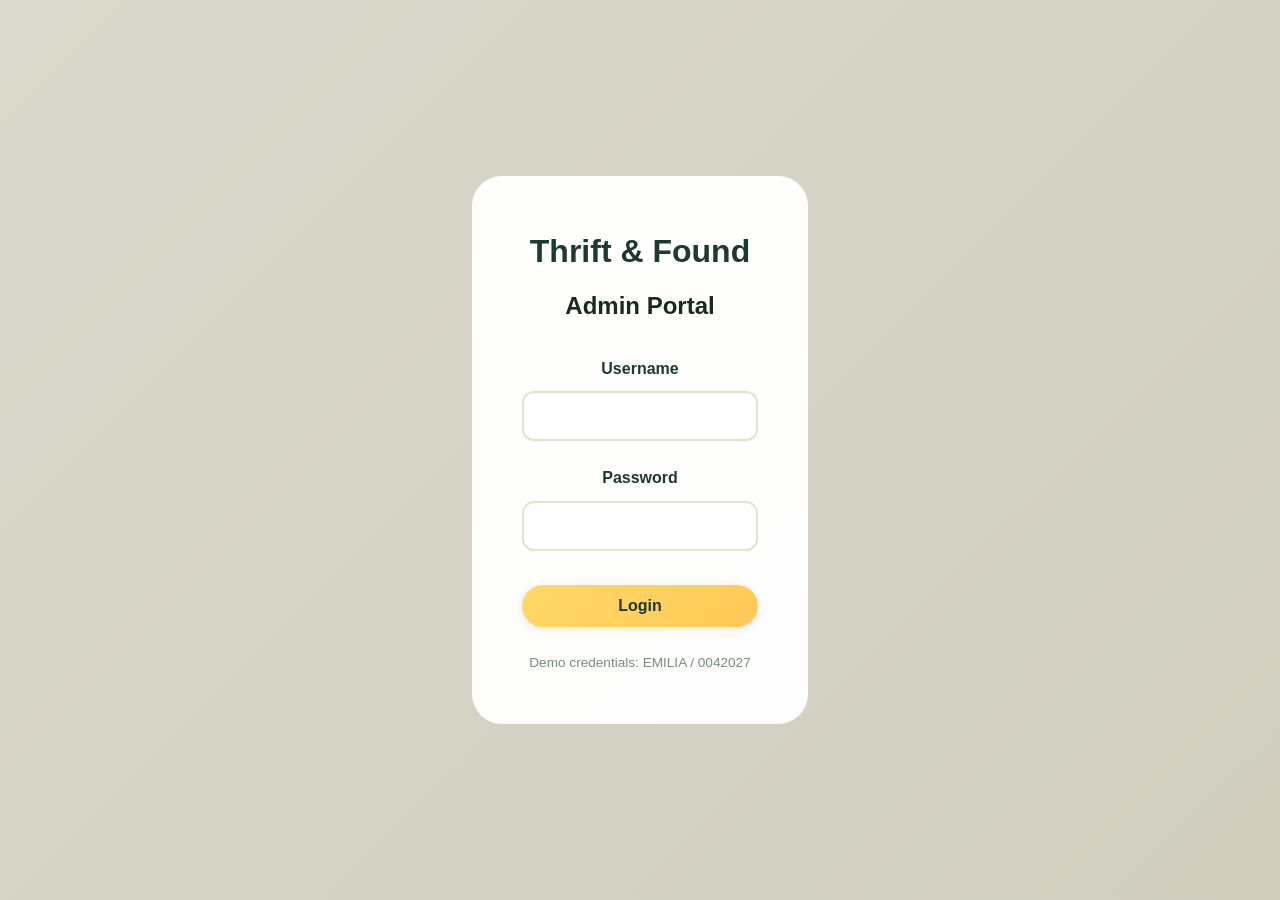
<file: thrift-shop/adminlogin.html>
<!DOCTYPE html>
<html lang="en">
<head>
    <meta charset="UTF-8">
    <meta name="viewport" content="width=device-width, initial-scale=1.0">
    <title>Admin Login | Thrift & Found</title>
    <link rel="stylesheet" href="css/style.css">
</head>
<body style="background: linear-gradient(135deg, #1e3a2f 0%, #2a4a3a 100%); min-height: 100vh; display: flex; align-items: center; justify-content: center;">

    <div class="login-container">
        <h1 style="color: #1e3a2f; margin-bottom: 10px;">Thrift & Found</h1>
        <h2>Admin Portal</h2>
        
        <form action="backend/admin-auth.php" method="POST" style="margin-top: 30px;">
            <div class="form-group">
                <label for="username">Username</label>
                <input type="text" id="username" name="username" required style="width: 100%;">
            </div>
            <div class="form-group">
                <label for="password">Password</label>
                <input type="password" id="password" name="password" required style="width: 100%;">
            </div>
            <button type="submit" class="btn" style="width: 100%; margin-top: 10px;">Login</button>
        </form>
        
        <p style="margin-top: 25px; font-size: 0.85rem; color: #7a8c7a;">
            Demo credentials: EMILIA / 0042027
        </p>
    </div>

</body>
</html>
</file>
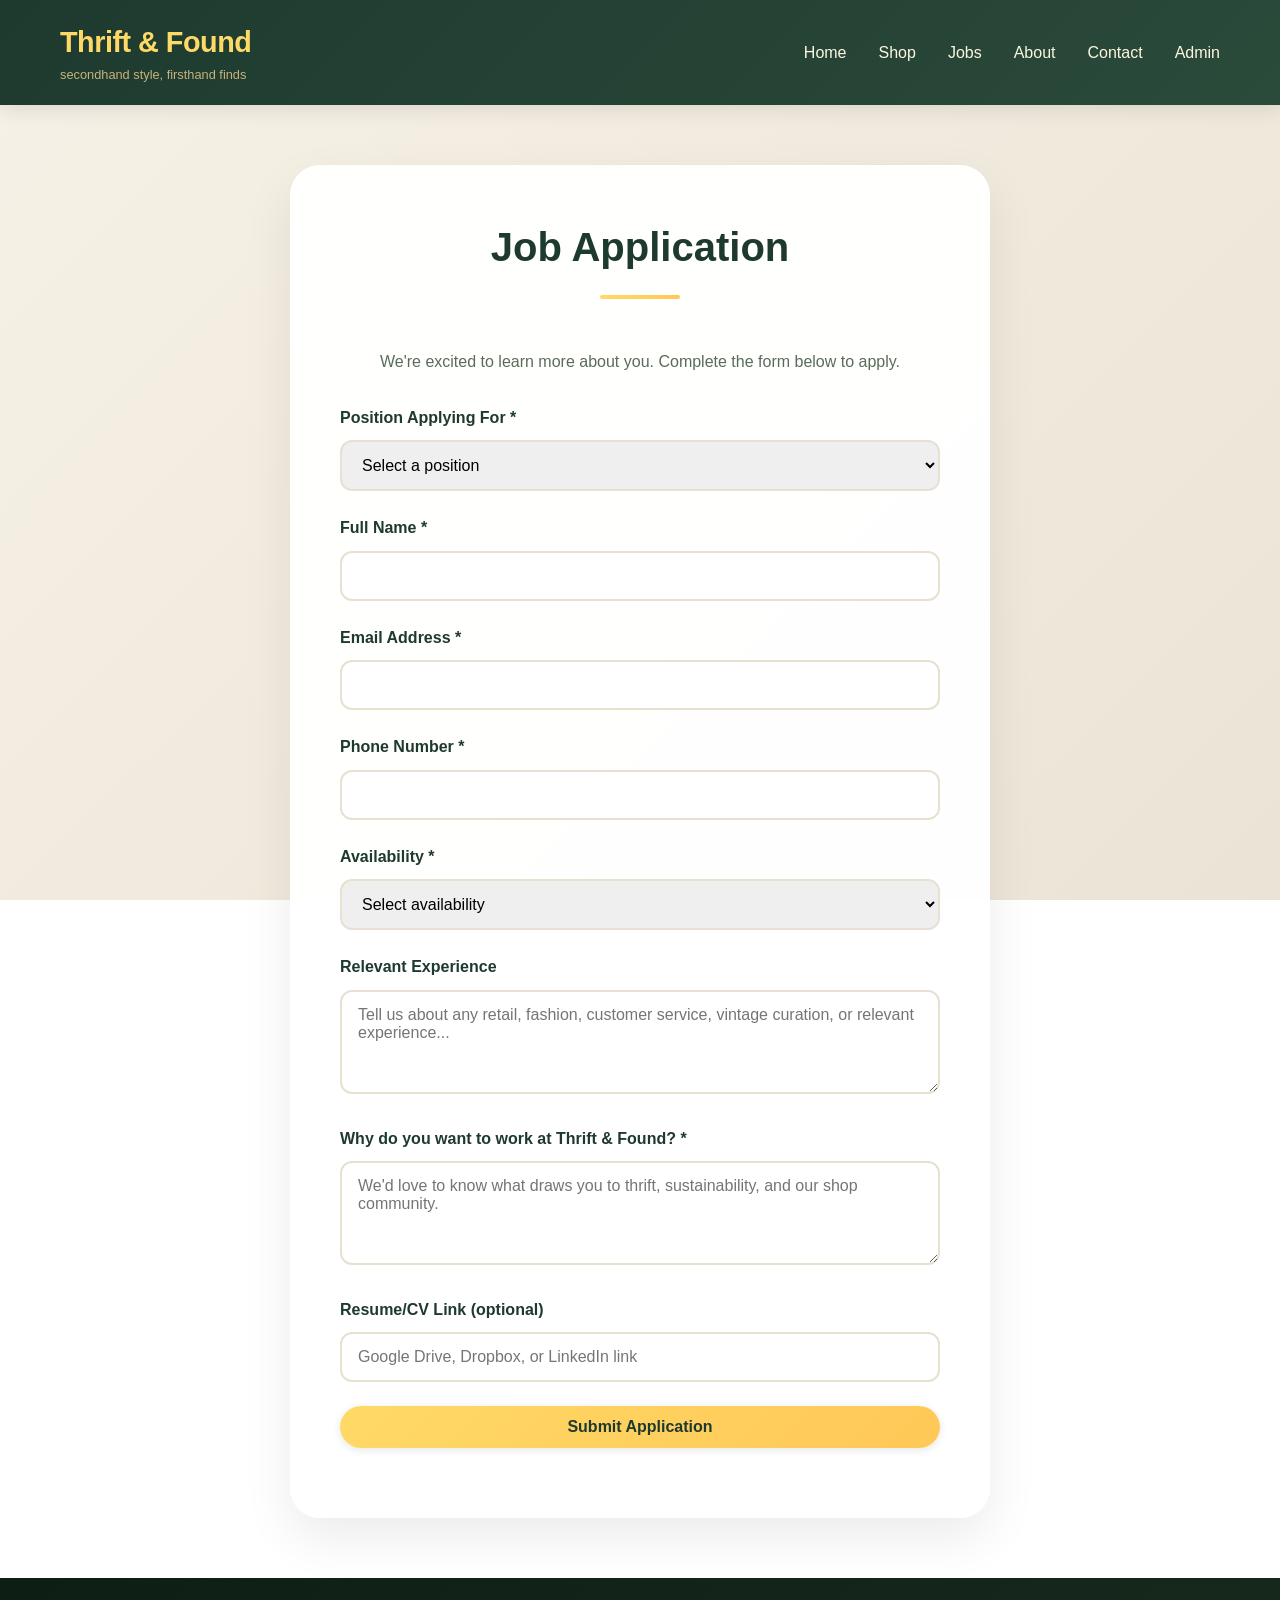
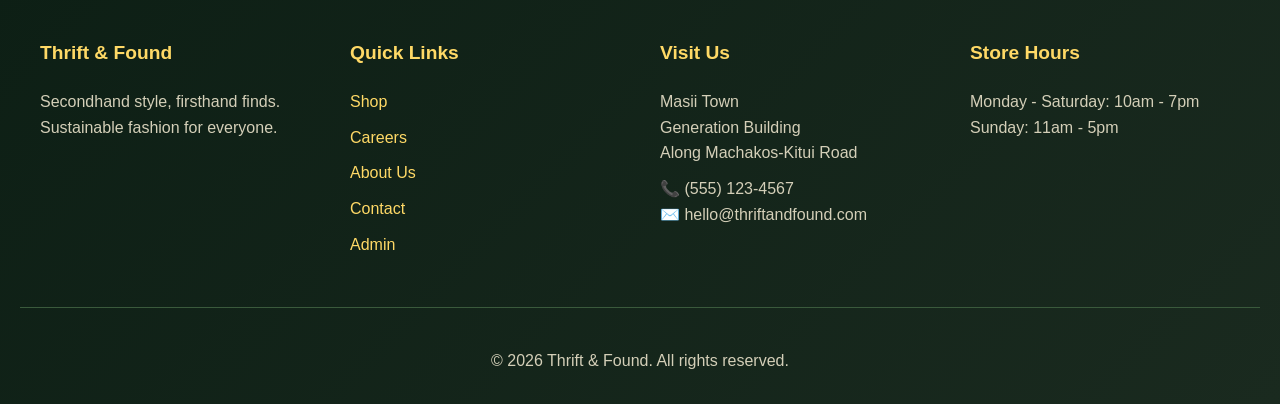
<file: thrift-shop/apply.html>
<!DOCTYPE html>
<html lang="en">
<head>
    <meta charset="UTF-8">
    <meta name="viewport" content="width=device-width, initial-scale=1.0">
    <title>Apply | Thrift & Found</title>
    <link rel="stylesheet" href="css/style.css">
</head>
<body>

    <nav>
        <div class="container nav-container">
            <div class="logo">
                <h1>Thrift & Found</h1>
                <span>secondhand style, firsthand finds</span>
            </div>
            <ul class="nav-links">
                <li><a href="index.html">Home</a></li>
                <li><a href="shop.html">Shop</a></li>
                <li><a href="jobs.html">Jobs</a></li>
                <li><a href="about.html">About</a></li>
                <li><a href="contact.html">Contact</a></li>
                <li><a href="admin-login.html">Admin</a></li>
            </ul>
        </div>
    </nav>

    <div class="container">
        <div class="form-container">
            <h1 class="section-title" style="margin-top: 0;">Job Application</h1>
            <p style="text-align: center; margin-bottom: 30px; color: #5a6b5a;">We're excited to learn more about you. Complete the form below to apply.</p>

            <form id="application-form" action="backend/send-application.php" method="POST">
                <div class="form-group">
                    <label for="job">Position Applying For *</label>
                    <select id="job" name="job" required>
                        <option value="">Select a position</option>
                        <option value="Sales Associate">Sales Associate</option>
                        <option value="Clothing Sorter & Pricer">Clothing Sorter & Pricer</option>
                        <option value="Vintage Curator">Vintage Curator</option>
                        <option value="Store Manager">Store Manager</option>
                        <option value="Social Media & Marketing Specialist">Social Media & Marketing Specialist</option>
                        <option value="Donation Intake Coordinator">Donation Intake Coordinator</option>
                    </select>
                </div>

                <div class="form-group">
                    <label for="name">Full Name *</label>
                    <input type="text" id="name" name="name" required>
                </div>

                <div class="form-group">
                    <label for="email">Email Address *</label>
                    <input type="email" id="email" name="email" required>
                </div>

                <div class="form-group">
                    <label for="phone">Phone Number *</label>
                    <input type="tel" id="phone" name="phone" required>
                </div>

                <div class="form-group">
                    <label for="availability">Availability *</label>
                    <select id="availability" name="availability" required>
                        <option value="">Select availability</option>
                        <option value="Full-time (40 hours/week)">Full-time (40 hours/week)</option>
                        <option value="Part-time (20-25 hours/week)">Part-time (20-25 hours/week)</option>
                        <option value="Weekends Only">Weekends Only</option>
                        <option value="Flexible">Flexible</option>
                    </select>
                </div>

                <div class="form-group">
                    <label for="experience">Relevant Experience</label>
                    <textarea id="experience" name="experience" rows="4" placeholder="Tell us about any retail, fashion, customer service, vintage curation, or relevant experience..."></textarea>
                </div>

                <div class="form-group">
                    <label for="why">Why do you want to work at Thrift & Found? *</label>
                    <textarea id="why" name="why" rows="4" required placeholder="We'd love to know what draws you to thrift, sustainability, and our shop community."></textarea>
                </div>

                <div class="form-group">
                    <label for="resume">Resume/CV Link (optional)</label>
                    <input type="text" id="resume" name="resume" placeholder="Google Drive, Dropbox, or LinkedIn link">
                </div>

                <button type="submit" class="btn" style="width: 100%;">Submit Application</button>
            </form>

            <div id="form-message" style="margin-top: 20px; text-align: center;"></div>
        </div>
    </div>

    <footer>
        <div class="footer-content">
            <div class="footer-section">
                <h3>Thrift & Found</h3>
                <p>Secondhand style, firsthand finds. Sustainable fashion for everyone.</p>
            </div>
            <div class="footer-section">
                <h3>Quick Links</h3>
                <ul>
                    <li><a href="shop.html">Shop</a></li>
                    <li><a href="jobs.html">Careers</a></li>
                    <li><a href="about.html">About Us</a></li>
                    <li><a href="contact.html">Contact</a></li>
                    <li><a href="admin-login.html">Admin</a></li>
                </ul>
            </div>
            <div class="footer-section">
                <h3>Visit Us</h3>
                <p>
                    Masii Town<br>
                    Generation Building<br>
                    Along Machakos-Kitui Road
                </p>
                <p style="margin-top: 10px;">
                    📞 (555) 123-4567<br>
                    ✉️ hello@thriftandfound.com
                </p>
            </div>
            <div class="footer-section">
                <h3>Store Hours</h3>
                <p>
                    Monday - Saturday: 10am - 7pm<br>
                    Sunday: 11am - 5pm
                </p>
            </div>
        </div>
        <div class="footer-bottom">
            <p>&copy; 2026 Thrift & Found. All rights reserved.</p>
        </div>
    </footer>

    <script src="js/apply.js"></script>
</body>
</html>
</file>
<file: thrift-shop/css/style.css>
/* ===== RESET & BASE STYLES ===== */
* {
    margin: 0;
    padding: 0;
    box-sizing: border-box;
}

body {
    font-family: 'Inter', -apple-system, BlinkMacSystemFont, 'Segoe UI', Roboto, Oxygen, Ubuntu, sans-serif;
    line-height: 1.6;
    color: #1a2a1f;
    min-height: 100vh;
    position: relative;
}

/* Mall Background */
body::before {
    content: '';
    position: fixed;
    top: 0;
    left: 0;
    width: 100%;
    height: 100%;
    background-image: url('https://images.pexels.com/photos/994523/pexels-photo-994523.jpeg?w=1600');
    background-size: cover;
    background-position: center;
    background-repeat: no-repeat;
    opacity: 0.35;
    z-index: -2;
}

body::after {
    content: '';
    position: fixed;
    top: 0;
    left: 0;
    width: 100%;
    height: 100%;
    background: linear-gradient(135deg, rgba(245, 239, 227, 0.88) 0%, rgba(232, 224, 208, 0.88) 100%);
    z-index: -1;
}

.container {
    max-width: 1200px;
    margin: 0 auto;
    padding: 0 20px;
}

/* Navigation */
nav {
    background: linear-gradient(135deg, #1e3a2f 0%, #2a4a3a 100%);
    padding: 1.2rem 0;
    position: sticky;
    top: 0;
    z-index: 100;
    box-shadow: 0 4px 20px rgba(0,0,0,0.1);
}

.nav-container {
    display: flex;
    justify-content: space-between;
    align-items: center;
    flex-wrap: wrap;
    gap: 1rem;
}

.logo h1 {
    color: #ffd966;
    font-size: 1.8rem;
    letter-spacing: -0.5px;
    font-weight: 700;
}

.logo span {
    color: #c9b27c;
    font-size: 0.8rem;
    display: block;
}

.nav-links {
    display: flex;
    list-style: none;
    gap: 2rem;
}

.nav-links a {
    color: #fef7e0;
    text-decoration: none;
    font-weight: 500;
    transition: all 0.3s;
    padding: 0.5rem 0;
    position: relative;
}

.nav-links a::after {
    content: '';
    position: absolute;
    bottom: 0;
    left: 0;
    width: 0;
    height: 2px;
    background: #ffd966;
    transition: width 0.3s;
}

.nav-links a:hover::after,
.nav-links a.active::after {
    width: 100%;
}

.nav-links a:hover,
.nav-links a.active {
    color: #ffd966;
}

/* Buttons */
.btn {
    display: inline-block;
    background: linear-gradient(135deg, #ffd966 0%, #ffc857 100%);
    color: #1e3a2f;
    padding: 12px 32px;
    text-decoration: none;
    border-radius: 40px;
    font-weight: 600;
    transition: all 0.3s;
    border: none;
    cursor: pointer;
    font-size: 1rem;
    box-shadow: 0 2px 8px rgba(0,0,0,0.1);
}

.btn:hover {
    transform: translateY(-2px);
    box-shadow: 0 6px 20px rgba(255, 200, 87, 0.3);
}

.btn-secondary {
    background: rgba(30, 58, 47, 0.9);
    border: 2px solid #ffd966;
    color: #ffd966;
    box-shadow: none;
}

.btn-secondary:hover {
    background: #ffd966;
    color: #1e3a2f;
}

/* Hero Section */
.hero {
    background: linear-gradient(135deg, rgba(30, 58, 47, 0.85) 0%, rgba(42, 74, 58, 0.85) 100%), url('https://images.pexels.com/photos/994523/pexels-photo-994523.jpeg?w=1600');
    background-size: cover;
    background-position: center;
    color: white;
    text-align: center;
    padding: 120px 20px;
}

.hero h1 {
    font-size: 3.5rem;
    margin-bottom: 1rem;
    font-weight: 800;
}

.hero p {
    font-size: 1.2rem;
    margin-bottom: 2rem;
    max-width: 600px;
    margin-left: auto;
    margin-right: auto;
}

/* Sections */
section {
    padding: 80px 20px;
    background: transparent;
}

.section-title {
    text-align: center;
    font-size: 2.5rem;
    color: #1e3a2f;
    margin-bottom: 50px;
    position: relative;
    font-weight: 700;
}

.section-title::after {
    content: '';
    display: block;
    width: 80px;
    height: 4px;
    background: linear-gradient(90deg, #ffd966, #ffc857);
    margin: 16px auto 0;
    border-radius: 2px;
}

/* Category Cards */
.categories {
    display: grid;
    grid-template-columns: repeat(auto-fit, minmax(280px, 1fr));
    gap: 30px;
    margin-top: 20px;
}

.category-card {
    background: rgba(255, 255, 255, 0.95);
    border-radius: 20px;
    overflow: hidden;
    box-shadow: 0 10px 30px rgba(0,0,0,0.1);
    transition: all 0.4s;
    text-align: center;
}

.category-card:hover {
    transform: translateY(-8px);
    box-shadow: 0 20px 40px rgba(0,0,0,0.15);
    background: rgba(255, 255, 255, 1);
}

.category-card img {
    width: 100%;
    height: 280px;
    object-fit: cover;
}

.category-card h3 {
    color: #1e3a2f;
    margin: 20px 0 10px;
    font-size: 1.5rem;
}

.category-card p {
    padding: 0 20px 24px;
    color: #5a6b5a;
    font-size: 0.95rem;
}

/* Featured Grid */
.featured-grid {
    display: grid;
    grid-template-columns: repeat(auto-fit, minmax(320px, 1fr));
    gap: 30px;
}

.featured-item {
    background: rgba(255, 255, 255, 0.95);
    border-radius: 20px;
    overflow: hidden;
    box-shadow: 0 10px 30px rgba(0,0,0,0.1);
    transition: all 0.4s;
}

.featured-item:hover {
    transform: translateY(-8px);
    box-shadow: 0 20px 40px rgba(0,0,0,0.15);
    background: rgba(255, 255, 255, 1);
}

.featured-item img {
    width: 100%;
    height: 300px;
    object-fit: cover;
}

.featured-item h3 {
    color: #1e3a2f;
    margin: 18px 20px 8px;
    font-size: 1.3rem;
}

.featured-item p {
    padding: 0 20px 20px;
    color: #6b7c6b;
    font-size: 0.95rem;
}

/* Price Box */
.price-box {
    padding: 15px 20px;
    background: #fef9f0;
    border-radius: 12px;
    margin: 10px 20px 20px;
}

.current-price {
    font-size: 1.8rem;
    font-weight: bold;
    color: #1e3a2f;
}

.original-price {
    text-decoration: line-through;
    color: #999;
    font-size: 0.85rem;
}

.discount-badge {
    display: inline-block;
    background: #ff6b6b;
    color: white;
    padding: 2px 8px;
    border-radius: 20px;
    font-size: 0.7rem;
    margin-left: 10px;
}

.price-drop {
    color: #2c6e3c;
    font-weight: bold;
    font-size: 0.85rem;
    margin-top: 5px;
}

.countdown {
    background: #ffd966;
    padding: 5px 10px;
    border-radius: 8px;
    font-size: 0.75rem;
    margin-top: 8px;
    text-align: center;
}

.tomorrow-price {
    font-size: 0.75rem;
    color: #666;
    margin-top: 5px;
}

.new-stock-badge {
    background: #2c6e3c;
    color: white;
    padding: 8px;
    border-radius: 8px;
    text-align: center;
    font-size: 0.8rem;
}

.low-stock {
    color: #ff6b6b;
    font-weight: bold;
    font-size: 0.75rem;
    margin-top: 8px;
    text-align: center;
}

/* Job Preview */
.job-preview {
    background: rgba(232, 224, 208, 0.95);
    text-align: center;
    border-radius: 30px;
    margin: 40px 0;
    padding: 60px;
}

.job-preview h2 {
    color: #1e3a2f;
    margin-bottom: 20px;
    font-size: 2rem;
}

/* Jobs List */
.jobs-list {
    max-width: 850px;
    margin: 50px auto;
}

.job-card {
    background: rgba(255, 255, 255, 0.96);
    padding: 30px;
    margin-bottom: 30px;
    border-radius: 20px;
    box-shadow: 0 8px 25px rgba(0,0,0,0.08);
    transition: all 0.3s;
    border-left: 4px solid #ffd966;
}

.job-card:hover {
    transform: translateX(8px);
}

.job-card h3 {
    color: #1e3a2f;
    margin-bottom: 8px;
    font-size: 1.4rem;
}

.job-meta {
    color: #ffc857;
    font-weight: 600;
    margin-bottom: 15px;
    font-size: 0.9rem;
}

/* Form Styles */
.form-container {
    max-width: 700px;
    margin: 60px auto;
    background: rgba(255, 255, 255, 0.96);
    padding: 50px;
    border-radius: 30px;
    box-shadow: 0 20px 50px rgba(0,0,0,0.08);
}

.form-group {
    margin-bottom: 24px;
}

.form-group label {
    display: block;
    margin-bottom: 10px;
    font-weight: 600;
    color: #1e3a2f;
}

.form-group input,
.form-group select,
.form-group textarea {
    width: 100%;
    padding: 14px 16px;
    border: 2px solid #e8e0d0;
    border-radius: 12px;
    font-size: 1rem;
    font-family: inherit;
}

.form-group input:focus,
.form-group select:focus,
.form-group textarea:focus {
    outline: none;
    border-color: #ffd966;
}

/* Admin Panel */
.admin-container {
    max-width: 1200px;
    margin: 40px auto;
    padding: 0 20px;
    background: rgba(255, 255, 255, 0.96);
    border-radius: 24px;
    padding: 30px;
}

.admin-header {
    display: flex;
    justify-content: space-between;
    align-items: center;
    margin-bottom: 40px;
    padding-bottom: 20px;
    border-bottom: 2px solid #e8e0d0;
}

.admin-table {
    width: 100%;
    background: white;
    border-radius: 20px;
    overflow: hidden;
}

.admin-table th {
    background: linear-gradient(135deg, #1e3a2f, #2a4a3a);
    color: white;
    padding: 16px;
    text-align: left;
}

.admin-table td {
    padding: 16px;
    border-bottom: 1px solid #f0e8dc;
}

.login-container {
    max-width: 450px;
    margin: 100px auto;
    background: rgba(255, 255, 255, 0.96);
    padding: 50px;
    border-radius: 30px;
    text-align: center;
}

/* Store Banner */
.store-banner {
    text-align: center;
    padding: 40px;
    background: linear-gradient(135deg, #1e3a2f, #2a4a3a);
    border-radius: 20px;
    color: white;
}

.store-banner h3 {
    color: #ffd966;
    margin-bottom: 15px;
    font-size: 1.5rem;
}

/* Footer */
footer {
    background: linear-gradient(135deg, #1a2a1f 0%, #1e3a2f 100%);
    color: #d4cfb8;
    padding: 60px 20px 30px;
    margin-top: 60px;
}

.footer-content {
    display: grid;
    grid-template-columns: repeat(auto-fit, minmax(250px, 1fr));
    gap: 40px;
    max-width: 1200px;
    margin: 0 auto;
}
/* Footer - Darker Background */
footer {
    background: linear-gradient(135deg, #0d1f15 0%, #1a2a1f 100%);
    color: #d4cfb8;
    padding: 60px 20px 30px;
    margin-top: 60px;
}

.footer-section a {
    color: #ffd966;
    text-decoration: none;
    font-weight: 500;
}

.footer-section a:hover {
    color: #ffffff;
    text-decoration: underline;
}

.footer-section ul {
    list-style: none;
    padding: 0;
}

.footer-section ul li {
    margin-bottom: 10px;
}

.footer-section h3 {
    color: #ffd966;
    margin-bottom: 20px;
    font-size: 1.2rem;
}

.footer-bottom {
    text-align: center;
    padding-top: 40px;
    margin-top: 40px;
    border-top: 1px solid #3a5a3c;
}

/* Responsive */
@media (max-width: 768px) {
    .nav-container {
        flex-direction: column;
        text-align: center;
    }
    
    .nav-links {
        gap: 1rem;
        flex-wrap: wrap;
        justify-content: center;
    }
    
    .hero h1 {
        font-size: 2.2rem;
    }
    
    .section-title {
        font-size: 1.8rem;
    }
    
    .form-container {
        padding: 30px 20px;
    }
}
</file>
